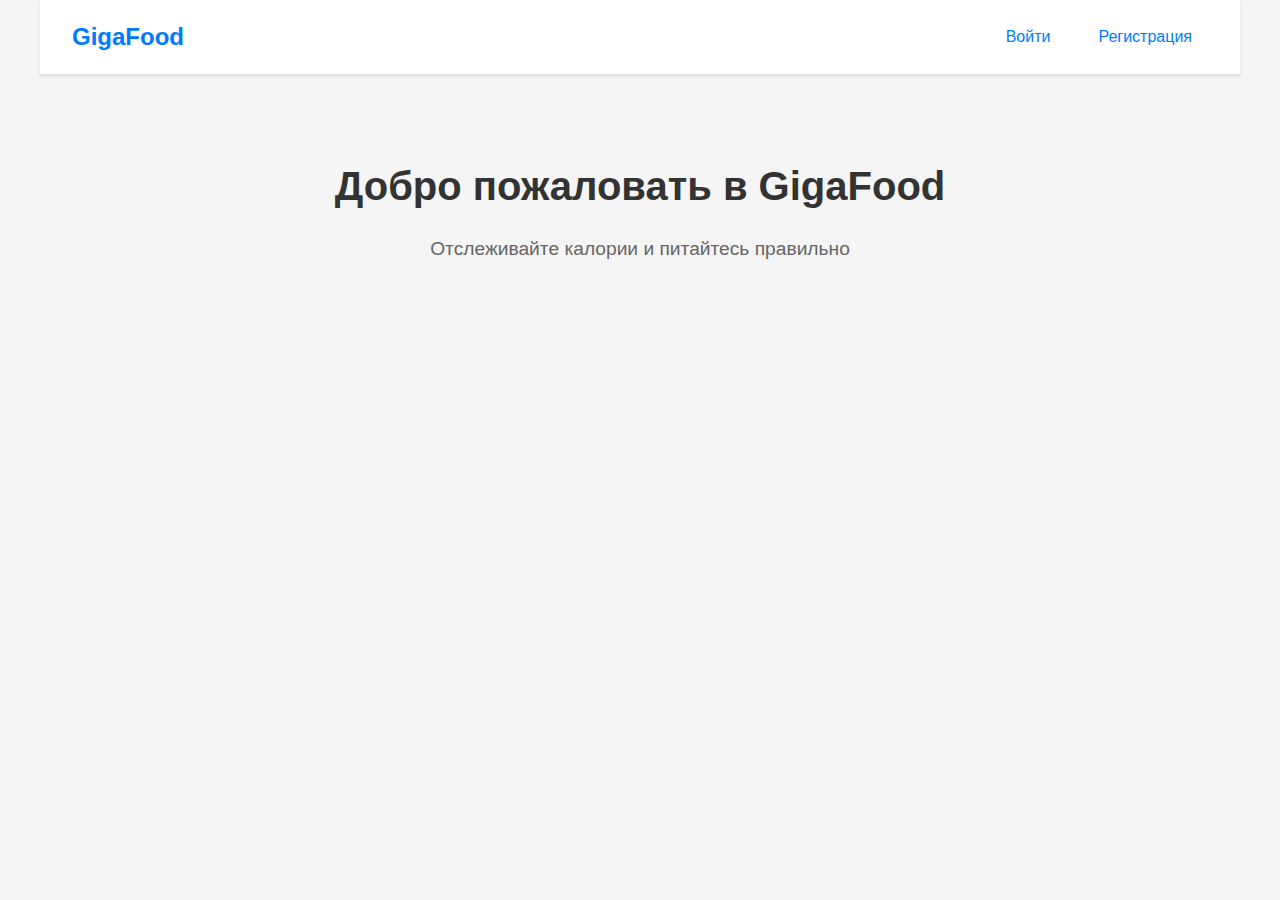
<file: web_front/index.html>
<!DOCTYPE html>
<html lang="ru">
<head>
    <meta charset="UTF-8">
    <meta name="viewport" content="width=device-width, initial-scale=1.0">
    <title>GigaFood - Главная</title>
    <link rel="stylesheet" href="styles.css">
</head>
<body>
    <div class="container">
        <header class="header">
            <h1 class="logo">GigaFood</h1>
            <nav class="nav">
                <a href="login.html" class="nav-link">Войти</a>
                <a href="register.html" class="nav-link">Регистрация</a>
            </nav>
        </header>
        
        <main class="main">
            <div class="welcome-section">
                <h2>Добро пожаловать в GigaFood</h2>
                <p>Отслеживайте калории и питайтесь правильно</p>
            </div>
        </main>
    </div>

    <!-- Подключение модулей -->
    <script type="module" src="js/app.js"></script>
</body>
</html>
</file>
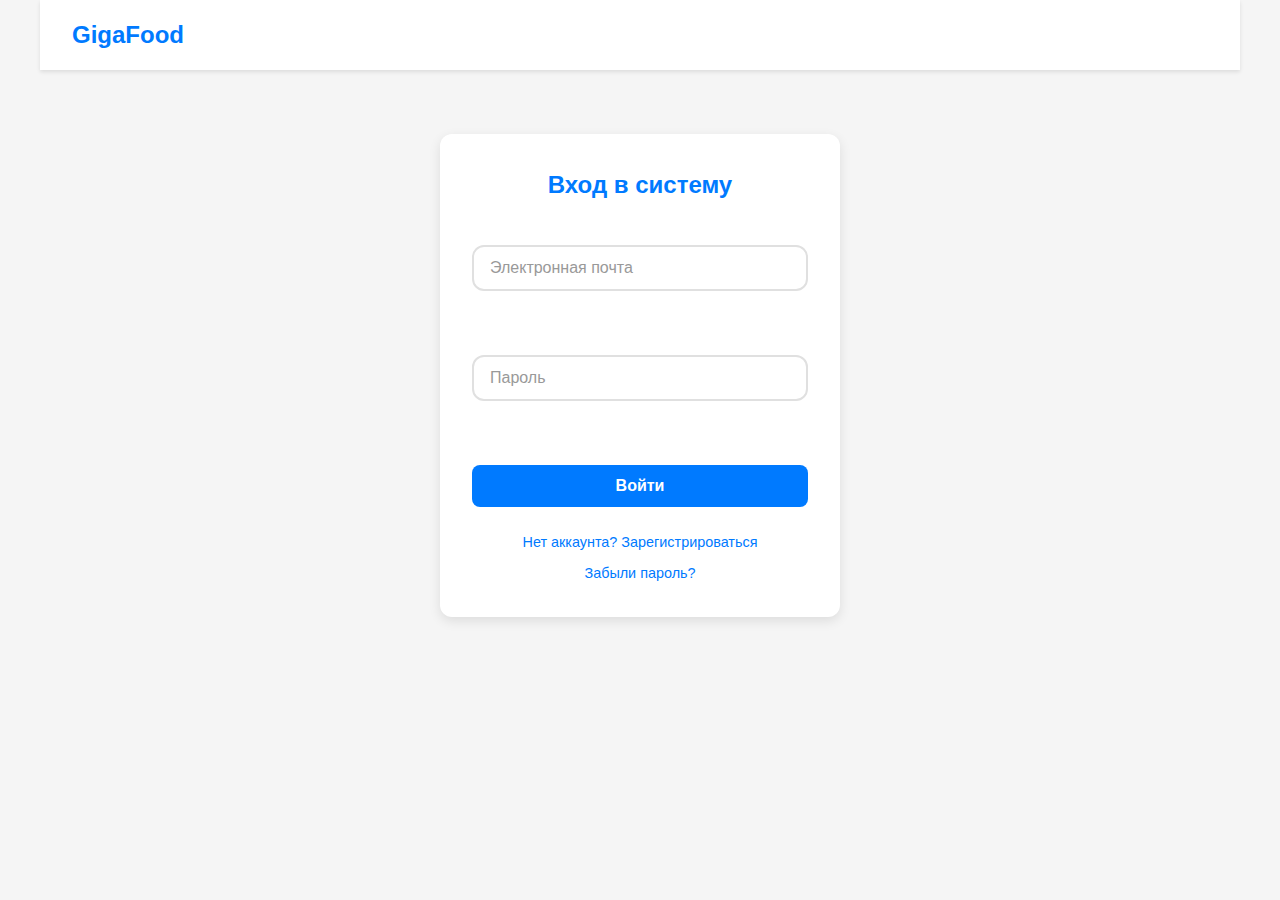
<file: web_front/login.html>
<!DOCTYPE html>
<html lang="ru">
<head>
    <meta charset="UTF-8">
    <meta name="viewport" content="width=device-width, initial-scale=1.0">
    <title>GigaFood - Вход</title>
    <link rel="stylesheet" href="styles.css">
</head>
<body>
    <div class="container">
        <header class="header">
            <h1 class="logo">GigaFood</h1>
        </header>
        
        <main class="main">
            <div class="auth-container">
                <form class="auth-form" id="loginForm">
                    <h2 class="form-title">Вход в систему</h2>

                    <div class="form-group">
                        <input type="email" id="email" placeholder="Электронная почта" required>
                        <div class="error-message" id="emailError"></div>
                    </div>

                    <div class="form-group">
                        <input type="password" id="password" placeholder="Пароль" required>
                        <div class="error-message" id="passwordError"></div>
                    </div>

                    <button type="submit" class="btn btn-primary" id="loginBtn">
                        <span class="btn-text">Войти</span>
                        <span class="btn-loading" style="display: none;">Вход...</span>
                    </button>

                    <div class="auth-links">
                        <a href="register.html" class="auth-link">Нет аккаунта? Зарегистрироваться</a>
                        <a href="password-reset.html" class="auth-link">Забыли пароль?</a>
                    </div>
                </form>
            </div>
        </main>
    </div>

    <script type="module" src="js/app.js"></script>
</body>
</html>
</file>
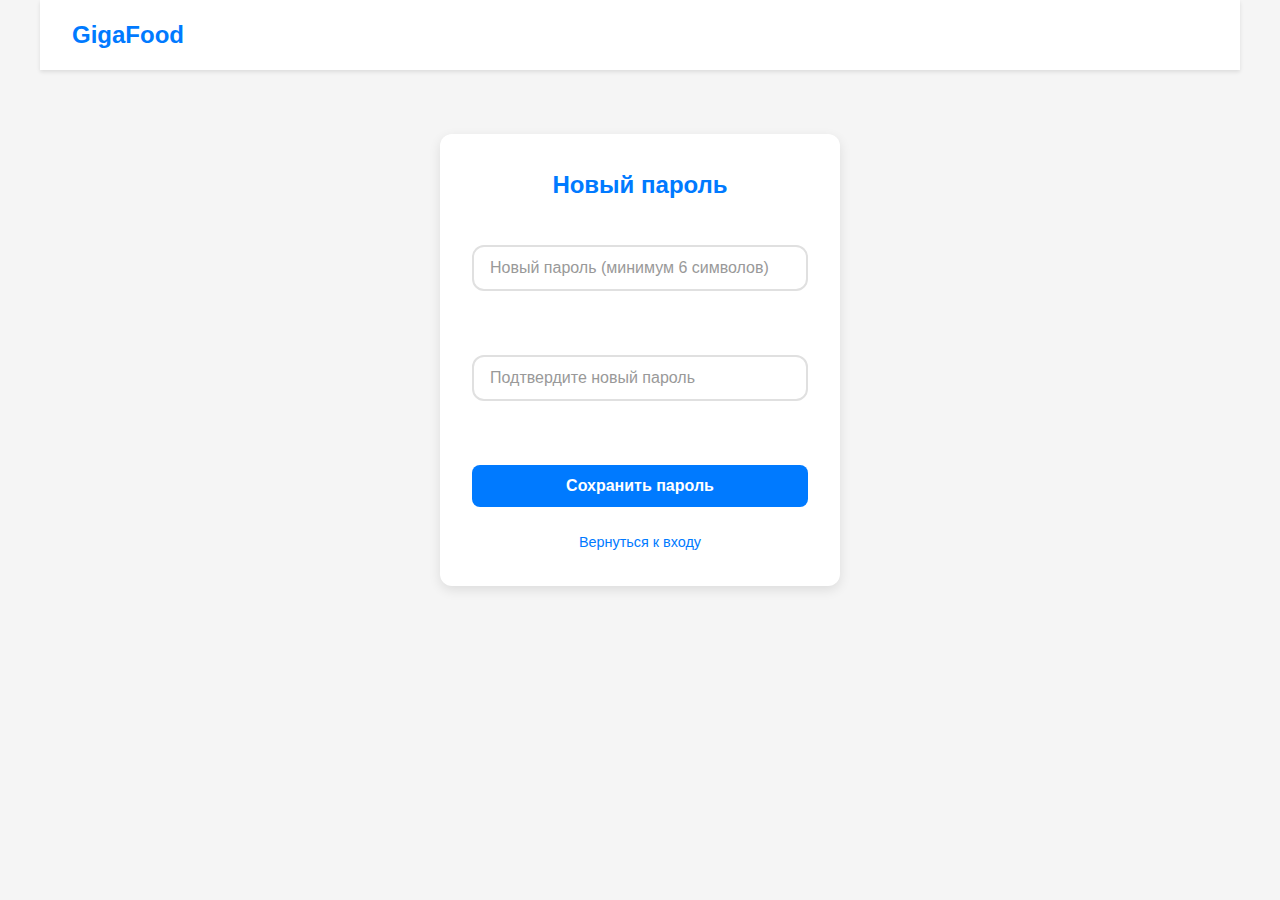
<file: web_front/new-password.html>
<!DOCTYPE html>
<html lang="ru">
<head>
    <meta charset="UTF-8">
    <meta name="viewport" content="width=device-width, initial-scale=1.0">
    <title>GigaFood - Новый пароль</title>
    <link rel="stylesheet" href="styles.css">
</head>
<body>
    <div class="container">
        <header class="header">
            <h1 class="logo">GigaFood</h1>
        </header>
        
        <main class="main">
            <div class="auth-container">
                <form class="auth-form" id="newPasswordForm">
                    <h2 class="form-title">Новый пароль</h2>
                    <div class="form-group">
                        <input type="password" id="newPassword" placeholder="Новый пароль (минимум 6 символов)" required minlength="6">
                        <div class="error-message" id="newPasswordError"></div>
                    </div>
                    <div class="form-group">
                        <input type="password" id="confirmPassword" placeholder="Подтвердите новый пароль" required>
                        <div class="error-message" id="confirmPasswordError"></div>
                    </div>
                    <button type="submit" class="btn btn-primary" id="saveBtn">
                        <span class="btn-text">Сохранить пароль</span>
                        <span class="btn-loading" style="display: none;">Сохранение...</span>
                    </button>
                    <div class="auth-links">
                        <a href="login.html" class="auth-link">Вернуться к входу</a>
                    </div>
                </form>
            </div>
        </main>
    </div>
    
    <script type="module" src="js/app.js"></script>
</body>
</html>
</file>
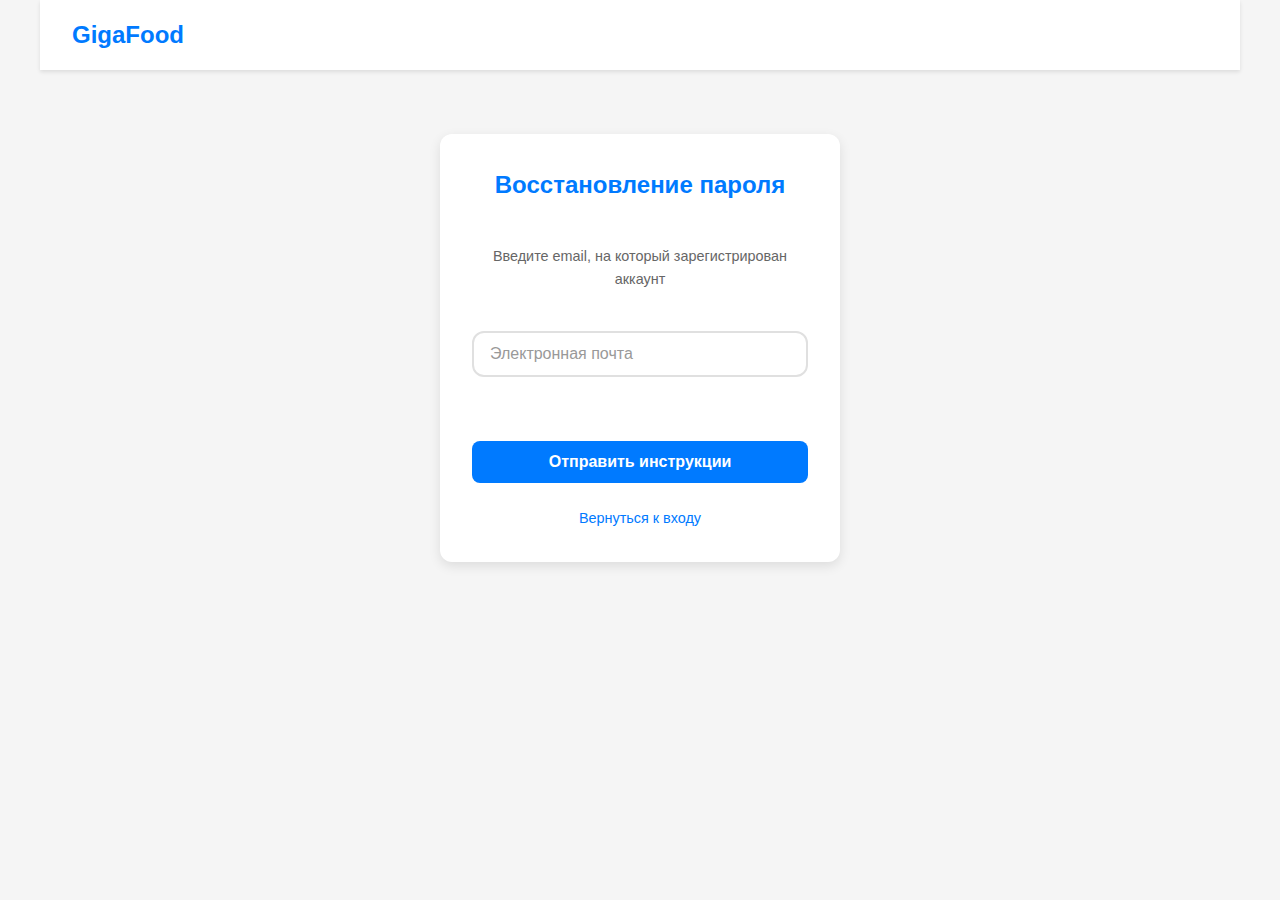
<file: web_front/password-reset.html>
<!DOCTYPE html>
<html lang="ru">
<head>
    <meta charset="UTF-8">
    <meta name="viewport" content="width=device-width, initial-scale=1.0">
    <title>GigaFood - Восстановление пароля</title>
    <link rel="stylesheet" href="styles.css">
</head>
<body>
    <div class="container">
        <header class="header">
            <h1 class="logo">GigaFood</h1>
        </header>
        
        <main class="main">
            <div class="auth-container">
                <form class="auth-form" id="passwordResetForm">
                    <h2 class="form-title">Восстановление пароля</h2>
                    <p class="form-description">Введите email, на который зарегистрирован аккаунт</p>
                    <div class="form-group">
                        <input type="email" id="email" placeholder="Электронная почта" required>
                        <div class="error-message" id="emailError"></div>
                    </div>
                    <button type="submit" class="btn btn-primary" id="resetBtn">
                        <span class="btn-text">Отправить инструкции</span>
                        <span class="btn-loading" style="display: none;">Отправка...</span>
                    </button>
                    <div class="auth-links">
                        <a href="login.html" class="auth-link">Вернуться к входу</a>
                    </div>
                </form>
            </div>
        </main>
    </div>
    
    <script type="module" src="js/app.js"></script>
</body>
</html>
</file>
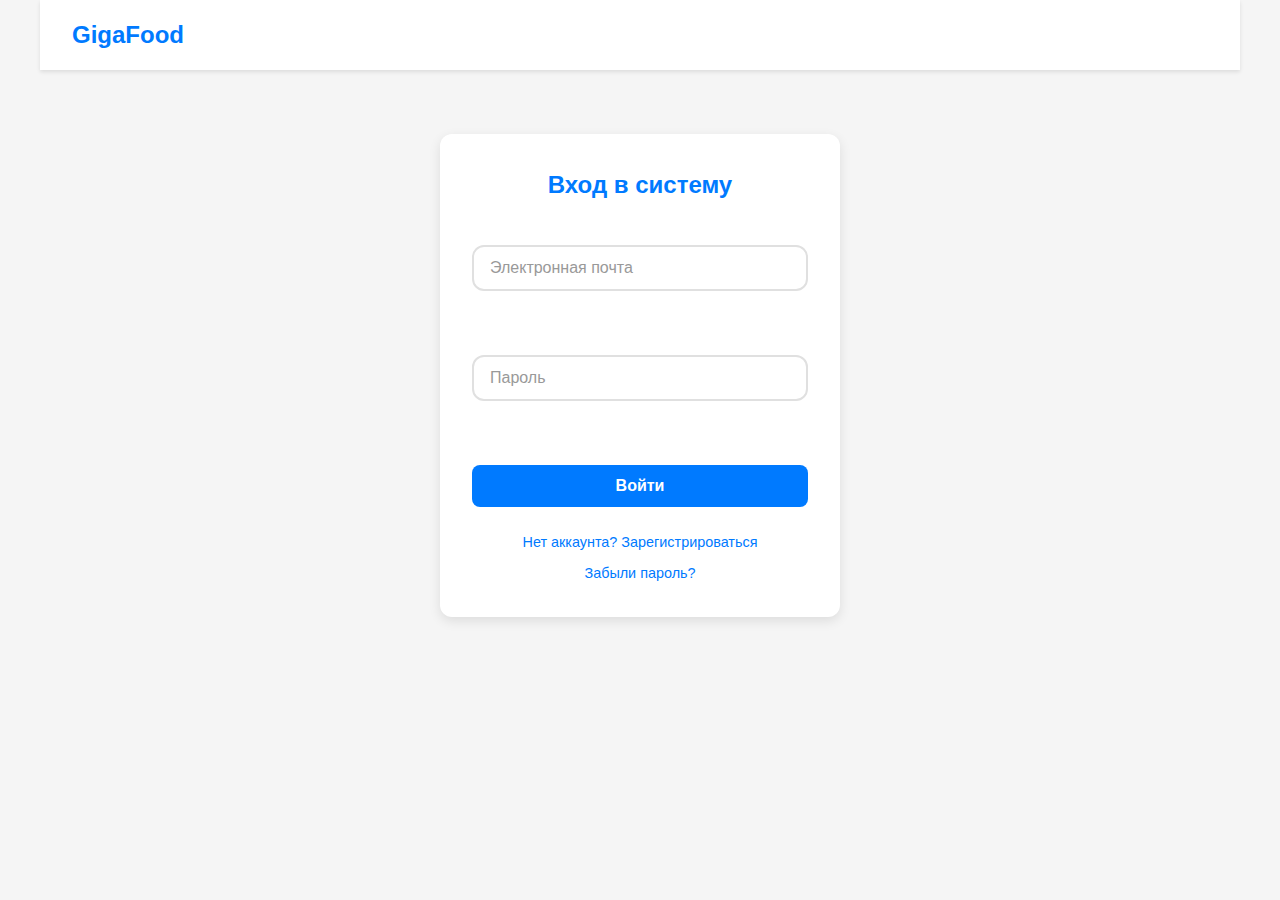
<file: web_front/profile.html>
<!DOCTYPE html>
<html lang="ru">
<head>
    <meta charset="UTF-8">
    <meta name="viewport" content="width=device-width, initial-scale=1.0">
    <title>GigaFood - Профиль</title>
    <link rel="stylesheet" href="styles.css">
</head>
<body>
    <div class="container">
        <header class="header">
            <h1 class="page-title">Профиль</h1>
            <div class="header-actions">
                <button class="btn btn-menu" onclick="window.location.href='menu.html'">☰</button>
                <button class="btn btn-logout" onclick="logout()">Выйти</button>
            </div>
        </header>
        
        <main class="main">
            <div class="profile-content">
                <div class="profile-header">
                    <h2 class="profile-name">Иван Иванов</h2>
                    <button type="button" class="btn btn-edit" id="editBtn">✏️ Изменить</button>
                </div>
                
                <form class="profile-form" id="profileForm" style="display: none;">
                    <div class="profile-section">
                        <h3 class="section-title">Личная информация</h3>
                        <div class="form-group">
                            <label for="fullName">Имя</label>
                            <input type="text" id="fullName" value="Иван Иванов" required>
                        </div>
                        
                        <div class="form-row">
                            <div class="form-group">
                                <label for="age">Возраст</label>
                                <input type="number" id="age" value="30" min="16" max="100">
                            </div>
                            <div class="form-group">
                                <label for="gender">Пол</label>
                                <select id="gender">
                                    <option value="male">Мужской</option>
                                    <option value="female">Женский</option>
                                </select>
                            </div>
                        </div>
                    </div>
                    
                    <div class="profile-section">
                        <h3 class="section-title">Физические параметры</h3>
                        <div class="form-row">
                            <div class="form-group">
                                <label for="height">Рост (см)</label>
                                <input type="number" id="height" value="180" min="120" max="250">
                            </div>
                            <div class="form-group">
                                <label for="weight">Вес (кг)</label>
                                <input type="number" id="weight" value="75" min="30" max="300" step="0.1">
                            </div>
                        </div>
                    </div>
                    
                    <div class="profile-section">
                        <h3 class="section-title">Цели и активность</h3>
                        <div class="form-group">
                            <label for="activity">Уровень активности</label>
                            <select id="activity">
                                <option value="low">Низкий (сидячий образ жизни)</option>
                                <option value="medium" selected>Средний (легкие упражнения 1-3 раза в неделю)</option>
                                <option value="high">Высокий (интенсивные упражнения 3-5 раз в неделю)</option>
                            </select>
                        </div>
                        
                        <div class="form-group">
                            <label for="goal">Цель</label>
                            <select id="goal">
                                <option value="lose">Похудение</option>
                                <option value="maintain" selected>Поддержание веса</option>
                                <option value="gain">Набор веса</option>
                            </select>
                        </div>
                    </div>
                    
                    <div class="profile-section">
                        <h3 class="section-title">Настройки калорий</h3>
                        <div class="form-group">
                            <button type="button" class="btn btn-toggle" id="autoCalculateBtn">
                                Автоматический расчет калорий
                            </button>
                        </div>
                        
                        <div class="form-group">
                            <label for="calorieLimit">Дневной лимит калорий</label>
                            <input type="number" id="calorieLimit" value="2000" min="800" max="65000">
                        </div>
                    </div>
                    
                    <div class="form-actions">
                        <button type="button" class="btn btn-secondary" id="cancelBtn">Отмена</button>
                        <button type="submit" class="btn btn-primary">Сохранить</button>
                    </div>
                </form>
                
                <div class="profile-info" id="profileInfo">
                    <div class="info-section">
                        <h3 class="section-title">📊 Основная информация</h3>
                        <div class="info-grid">
                            <div class="info-item">
                                <span class="info-label">Возраст:</span>
                                <span class="info-value" id="displayAge">30 лет</span>
                            </div>
                            <div class="info-item">
                                <span class="info-label">Пол:</span>
                                <span class="info-value" id="displayGender">Мужской</span>
                            </div>
                            <div class="info-item">
                                <span class="info-label">Рост:</span>
                                <span class="info-value" id="displayHeight">180 см</span>
                            </div>
                            <div class="info-item">
                                <span class="info-label">Вес:</span>
                                <span class="info-value" id="displayWeight">75 кг</span>
                            </div>
                        </div>
                    </div>
                    
                    <div class="info-section">
                        <h3 class="section-title">🎯 Цели и активность</h3>
                        <div class="info-grid">
                            <div class="info-item">
                                <span class="info-label">Уровень активности:</span>
                                <span class="info-value" id="displayActivity">Средний</span>
                            </div>
                            <div class="info-item">
                                <span class="info-label">Цель:</span>
                                <span class="info-value" id="displayGoal">Поддержание веса</span>
                            </div>
                            <div class="info-item">
                                <span class="info-label">Дневной лимит калорий:</span>
                                <span class="info-value" id="displayCalories">2000 ккал</span>
                            </div>
                        </div>
                    </div>
                    
                    <div class="danger-zone">
                        <button type="button" class="btn btn-danger" onclick="deleteAccount()">Удалить аккаунт</button>
                    </div>
                </div>
            </div>
        </main>
    </div>
    
    <script type="module" src="js/app.js"></script>
</body>
</html>
</file>
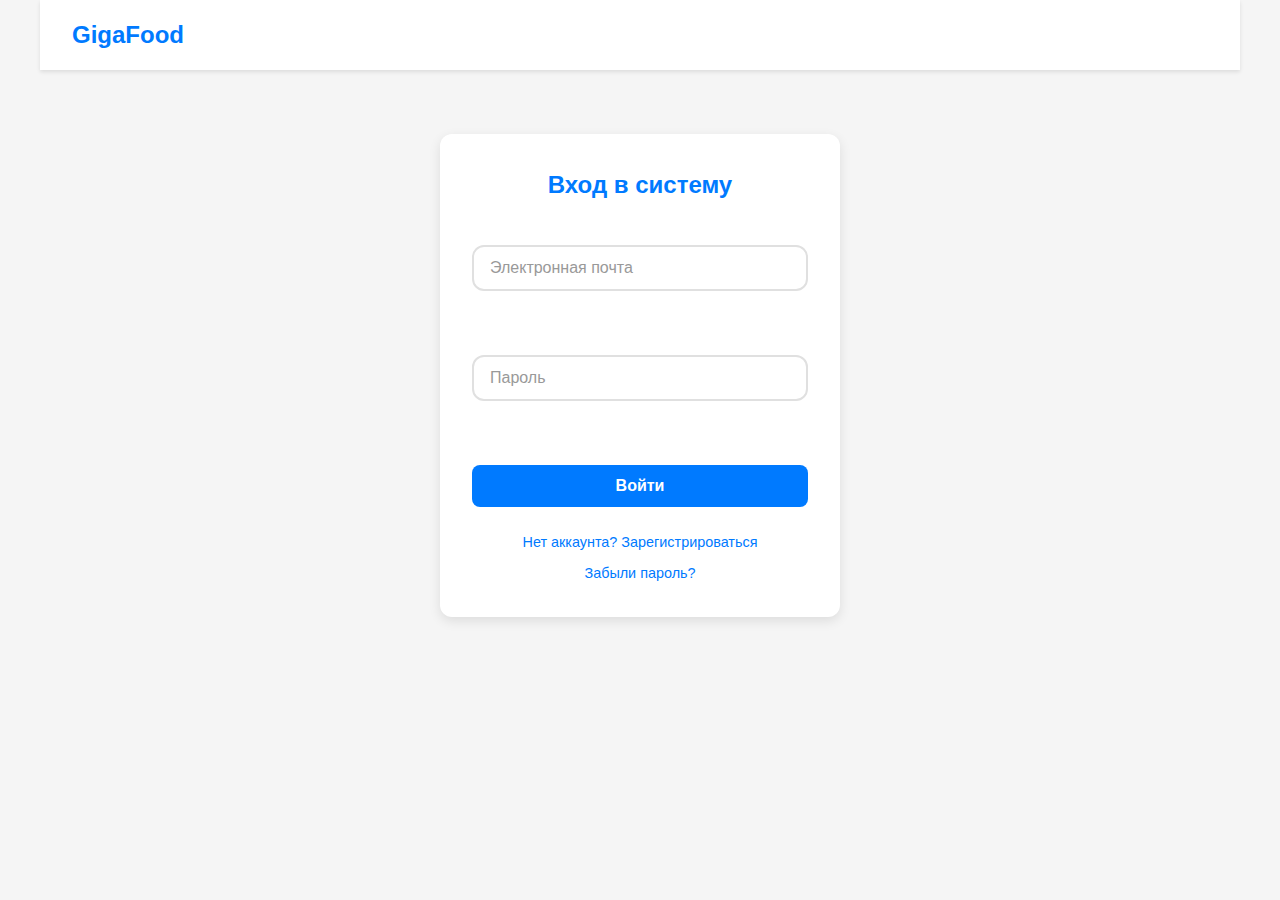
<file: web_front/recommendations.html>
<!DOCTYPE html>
<html lang="ru">
<head>
    <meta charset="UTF-8">
    <meta name="viewport" content="width=device-width, initial-scale=1.0">
    <title>GigaFood - Рекомендации</title>
    <link rel="stylesheet" href="styles.css">
</head>
<body>
    <div class="container">
        <header class="header">
            <h1 class="page-title">Рекомендации</h1>
            <div class="header-actions">
                <button class="btn btn-menu" onclick="window.location.href='menu.html'">☰</button>
                <button class="btn btn-logout" onclick="logout()">Выйти</button>
            </div>
        </header>
        
        <main class="main">
            <div class="recommendations-content">
                <div class="card recommendations-card">
                    <h3 class="card-title">🌟 Ваши персональные рекомендации</h3>
                    <ul class="recommendations-list">
                        <li>Увеличьте потребление белка до 100 г в день</li>
                        <li>Сократите потребление сахара на 20%</li>
                        <li>Добавляйте овощи к каждому приему пищи</li>
                        <li>Пейте 8-10 стаканов воды в день</li>
                        <li>Ешьте 5-6 раз в день небольшими порциями</li>
                        <li>Делайте 10,000 шагов в день</li>
                        <li>Занимайтесь силовыми тренировками 2-3 раза в неделю</li>
                        <li>Добавьте кардио упражнения 3-4 раза в неделю</li>
                        <li>Делайте растяжку каждый день</li>
                        <li>Спите 7-9 часов в сутки</li>
                        <li>Ешьте за 2-3 часа до сна</li>
                        <li>Ведите дневник питания</li>
                        <li>Избегайте стресса и эмоционального переедания</li>
                    </ul>
                </div>
            </div>
        </main>
    </div>
    
    <script type="module" src="js/app.js"></script>
</body>
</html>
</file>
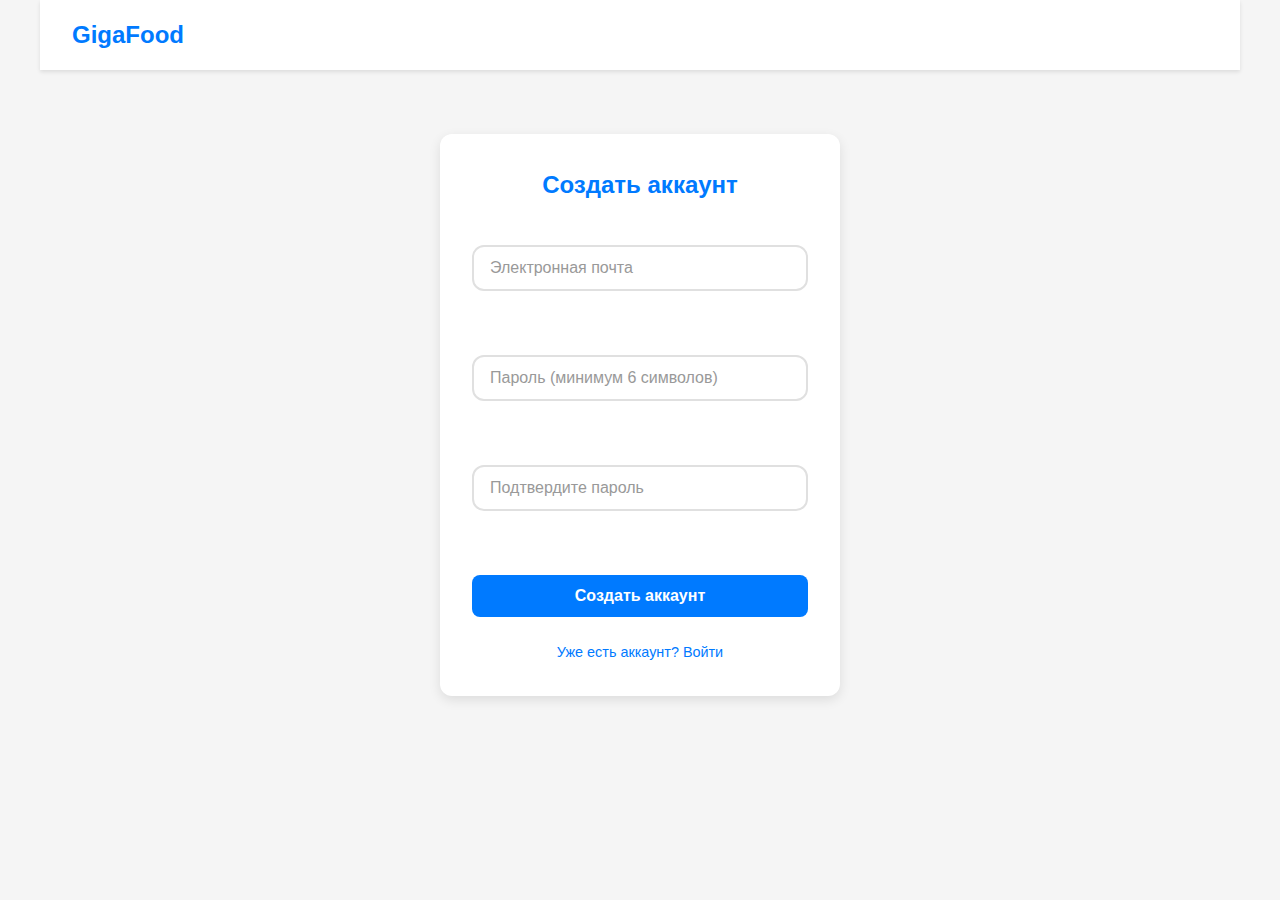
<file: web_front/register.html>
<!DOCTYPE html>
<html lang="ru">
<head>
    <meta charset="UTF-8">
    <meta name="viewport" content="width=device-width, initial-scale=1.0">
    <title>GigaFood - Регистрация</title>
    <link rel="stylesheet" href="styles.css">
</head>
<body>
    <div class="container">
        <header class="header">
            <h1 class="logo">GigaFood</h1>
        </header>
        
        <main class="main">
            <div class="auth-container">
                <form class="auth-form" id="registerForm">
                    <h2 class="form-title">Создать аккаунт</h2>

                    <div class="form-group">
                        <input type="email" id="email" placeholder="Электронная почта" required>
                        <div class="error-message" id="emailError"></div>
                    </div>

                    <div class="form-group">
                        <input type="password" id="password" placeholder="Пароль (минимум 6 символов)" required>
                        <div class="error-message" id="passwordError"></div>
                    </div>

                    <div class="form-group">
                        <input type="password" id="confirmPassword" placeholder="Подтвердите пароль" required>
                        <div class="error-message" id="confirmPasswordError"></div>
                    </div>

                    <button type="submit" class="btn btn-primary" id="registerBtn">
                        <span class="btn-text">Создать аккаунт</span>
                        <span class="btn-loading" style="display: none;">Создание...</span>
                    </button>

                    <div class="auth-links">
                        <a href="login.html" class="auth-link">Уже есть аккаунт? Войти</a>
                    </div>
                </form>
            </div>
        </main>
    </div>

    <script type="module" src="js/app.js"></script>
</body>
</html>
</file>
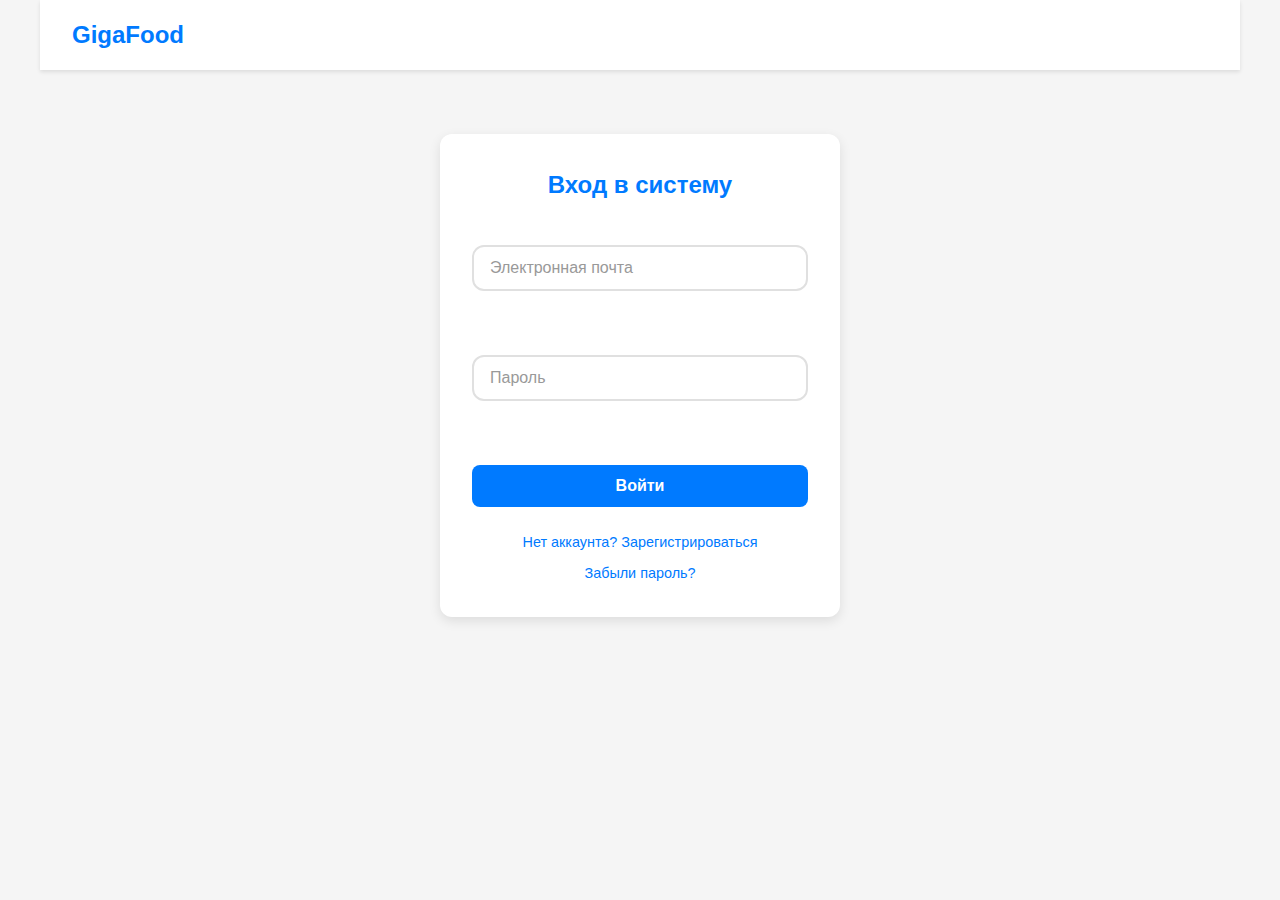
<file: web_front/weekly-report.html>
<!DOCTYPE html>
<html lang="ru">
<head>
    <meta charset="UTF-8">
    <meta name="viewport" content="width=device-width, initial-scale=1.0">
    <title>GigaFood - Еженедельный отчет</title>
    <link rel="stylesheet" href="styles.css">
</head>
<body>
    <div class="container">
        <header class="header">
            <h1 class="page-title">Еженедельный отчет</h1>
            <div class="header-actions">
                <button class="btn btn-menu" onclick="window.location.href='menu.html'">☰</button>
                <button class="btn btn-logout" onclick="logout()">Выйти</button>
            </div>
        </header>
        
        <main class="main">
            <div class="report-content">
                <div class="card">
                    <h3 class="card-title">Статистика за неделю</h3>
                    <div class="stats-grid">
                        <div class="stat-item">
                            <span class="stat-value">8400</span>
                            <span class="stat-label">ккал потреблено</span>
                        </div>
                        <div class="stat-item">
                            <span class="stat-value">14000</span>
                            <span class="stat-label">ккал цель</span>
                        </div>
                        <div class="stat-item">
                            <span class="stat-value">60%</span>
                            <span class="stat-label">выполнение цели</span>
                        </div>
                    </div>
                </div>
                
                <div class="card">
                    <h3 class="card-title">Средние показатели</h3>
                    <div class="averages">
                        <div class="average-item">
                            <span class="average-label">Белки:</span>
                            <span class="average-value">65г/день</span>
                        </div>
                        <div class="average-item">
                            <span class="average-label">Жиры:</span>
                            <span class="average-value">45г/день</span>
                        </div>
                        <div class="average-item">
                            <span class="average-label">Углеводы:</span>
                            <span class="average-value">180г/день</span>
                        </div>
                    </div>
                </div>
            </div>
        </main>
    </div>
    
    <script type="module" src="js/app.js"></script>
</body>
</html>
</file>
<file: web_front/styles.css>
/* Общие стили */
* {
    margin: 0;
    padding: 0;
    box-sizing: border-box;
}

body {
    font-family: -apple-system, BlinkMacSystemFont, 'Segoe UI', Roboto, Oxygen, Ubuntu, Cantarell, sans-serif;
    background-color: #f5f5f5;
    color: #333;
    line-height: 1.6;
}

.container {
    max-width: 1200px;
    margin: 0 auto;
    min-height: 100vh;
    display: flex;
    flex-direction: column;
}

/* Заголовок */
.header {
    background: white;
    padding: 1rem 2rem;
    box-shadow: 0 2px 4px rgba(0,0,0,0.1);
    display: flex;
    justify-content: space-between;
    align-items: center;
    position: sticky;
    top: 0;
    z-index: 100;
}

.logo {
    color: #007AFF;
    font-size: 1.5rem;
    font-weight: bold;
}

.welcome-title, .page-title {
    color: #007AFF;
    font-size: 1.5rem;
    font-weight: bold;
}

.nav {
    display: flex;
    gap: 1rem;
}

.nav-link {
    color: #007AFF;
    text-decoration: none;
    padding: 0.5rem 1rem;
    border-radius: 8px;
    transition: background-color 0.3s;
}

.nav-link:hover {
    background-color: #f0f8ff;
}

/* Основной контент */
.main {
    flex: 1;
    padding: 2rem;
}

/* Приветственная секция */
.welcome-section {
    text-align: center;
    padding: 3rem 0;
}

.welcome-section h2 {
    font-size: 2.5rem;
    margin-bottom: 1rem;
    color: #333;
}

.welcome-section p {
    font-size: 1.2rem;
    color: #666;
    margin-bottom: 2rem;
}

/* Контейнер авторизации */
.auth-container {
    max-width: 400px;
    margin: 2rem auto;
    background: white;
    padding: 2rem;
    border-radius: 12px;
    box-shadow: 0 4px 12px rgba(0,0,0,0.1);
}

.auth-form {
    display: flex;
    flex-direction: column;
    gap: 1.5rem;
}

.form-title {
    text-align: center;
    color: #007AFF;
    font-size: 1.5rem;
    margin-bottom: 1rem;
}

.form-group {
    display: flex;
    flex-direction: column;
}

.form-group label {
    margin-bottom: 0.5rem;
    color: #666;
    font-size: 0.9rem;
}

.form-row {
    display: grid;
    grid-template-columns: 1fr 1fr;
    gap: 1rem;
}

/* Поля ввода */
input, select {
    padding: 0.75rem;
    border: 1px solid #ddd;
    border-radius: 8px;
    font-size: 1rem;
    transition: all 0.3s;
    width: 100%;
}

input:focus, select:focus {
    outline: none;
    border-color: #007AFF;
    box-shadow: 0 0 0 3px rgba(0, 122, 255, 0.1);
}

input.error {
    border-color: #FF3B30;
}

input.success {
    border-color: #34C759;
}

/* Сообщения об ошибках */
.error-message {
    color: #FF3B30;
    font-size: 0.8rem;
    margin-top: 0.25rem;
    min-height: 1rem;
}

.success-message {
    color: #34C759;
    font-size: 0.8rem;
    margin-top: 0.25rem;
    min-height: 1rem;
}

/* Описание формы */
.form-description {
    color: #666;
    font-size: 0.9rem;
    margin-bottom: 1rem;
    text-align: center;
}

/* Кнопки */
.btn {
    padding: 0.75rem 1.5rem;
    border: none;
    border-radius: 8px;
    font-size: 1rem;
    font-weight: 500;
    cursor: pointer;
    transition: all 0.3s;
    text-decoration: none;
    display: inline-block;
    text-align: center;
}

.btn-primary {
    background-color: #007AFF;
    color: white;
}

.btn-primary:hover {
    background-color: #0056CC;
}

.btn-primary:disabled {
    background-color: #ccc;
    cursor: not-allowed;
}

.btn-loading {
    display: none;
}

.btn.loading .btn-text {
    display: none;
}

.btn.loading .btn-loading {
    display: inline;
}

.btn-secondary {
    background-color: #34C759;
    color: white;
}

.btn-secondary:hover {
    background-color: #28A745;
}

.btn-menu {
    background-color: #007AFF;
    color: white;
    padding: 0.5rem 1rem;
    font-size: 1.2rem;
    border-radius: 8px;
    border: none;
    cursor: pointer;
    transition: background-color 0.3s;
}

.btn-menu:hover {
    background-color: #0056CC;
}

.header-actions {
    display: flex;
    gap: 0.5rem;
    align-items: center;
}

.btn-camera {
    background-color: #007AFF;
    color: white;
    display: flex;
    align-items: center;
    gap: 0.5rem;
    margin-bottom: 1rem;
    width: 100%;
    max-width: 300px;
    justify-content: center;
}

.btn-manual {
    background-color: #34C759;
    color: white;
    width: 100%;
    max-width: 300px;
}

.btn-toggle {
    background-color: #007AFF;
    color: white;
    display: flex;
    justify-content: space-between;
    align-items: center;
    width: 100%;
}

.toggle-switch {
    width: 40px;
    height: 20px;
    background-color: white;
    border-radius: 10px;
    position: relative;
    transition: background-color 0.3s;
}

.toggle-switch::after {
    content: '';
    position: absolute;
    width: 16px;
    height: 16px;
    background-color: #007AFF;
    border-radius: 50%;
    top: 2px;
    right: 2px;
    transition: transform 0.3s;
}

.toggle-switch.active::after {
    transform: translateX(-20px);
}

.btn-icon {
    font-size: 1.2rem;
}

/* Ссылки авторизации */
.auth-links {
    display: flex;
    flex-direction: column;
    gap: 0.5rem;
    text-align: center;
}

.auth-link {
    color: #007AFF;
    text-decoration: none;
    font-size: 0.9rem;
}

.auth-link:hover {
    text-decoration: underline;
}

/* Дашборд */
.dashboard-content {
    display: flex;
    flex-direction: column;
    gap: 2rem;
}

.card {
    background: white;
    padding: 1.5rem;
    border-radius: 12px;
    box-shadow: 0 2px 8px rgba(0,0,0,0.1);
}

.card-title {
    font-size: 1.2rem;
    margin-bottom: 1rem;
    color: #333;
}

.calorie-goal {
    text-align: center;
}

.goal-number {
    font-size: 2rem;
    font-weight: bold;
    color: #007AFF;
    display: block;
    margin-bottom: 0.5rem;
}

.consumed {
    color: #666;
    margin-bottom: 1rem;
}

.progress-bar {
    width: 100%;
    height: 8px;
    background-color: #e0e0e0;
    border-radius: 4px;
    overflow: hidden;
}

.progress-fill {
    height: 100%;
    background-color: #007AFF;
    transition: width 0.3s;
}

.action-buttons {
    display: flex;
    flex-direction: column;
    gap: 1rem;
    align-items: center;
}

.recommendations-list {
    list-style: none;
    margin-bottom: 1rem;
}

.recommendations-list li {
    padding: 0.5rem 0;
    border-bottom: 1px solid #f0f0f0;
}

.recommendations-list li:last-child {
    border-bottom: none;
}

/* Меню */
.menu-content {
    background: white;
    padding: 2rem;
    border-radius: 12px;
    box-shadow: 0 2px 8px rgba(0,0,0,0.1);
}

.menu-nav {
    display: flex;
    flex-direction: column;
    gap: 1rem;
}

.menu-item {
    padding: 1rem;
    color: #333;
    text-decoration: none;
    border-radius: 8px;
    transition: background-color 0.3s;
}

.menu-item:hover {
    background-color: #f0f8ff;
}

/* Профиль */
.profile-content {
    background: white;
    padding: 2rem;
    border-radius: 12px;
    box-shadow: 0 2px 8px rgba(0,0,0,0.1);
}

.profile-header {
    display: flex;
    justify-content: space-between;
    align-items: center;
    margin-bottom: 2rem;
    padding-bottom: 1rem;
    border-bottom: 2px solid #f0f0f0;
}

.profile-name {
    font-size: 1.8rem;
    color: #333;
    margin: 0;
}

.btn-edit {
    background-color: #007AFF;
    color: white;
    padding: 0.5rem 1rem;
    font-size: 0.9rem;
    border: none;
    border-radius: 8px;
    cursor: pointer;
    transition: background-color 0.3s;
}

.btn-edit:hover {
    background-color: #0056CC;
}

.profile-form {
    display: flex;
    flex-direction: column;
    gap: 2rem;
}

.profile-info {
    display: flex;
    flex-direction: column;
    gap: 2rem;
}

.info-section {
    border-bottom: 1px solid #f0f0f0;
    padding-bottom: 1.5rem;
}

.info-section:last-of-type {
    border-bottom: none;
}

.info-grid {
    display: grid;
    grid-template-columns: repeat(auto-fit, minmax(200px, 1fr));
    gap: 1rem;
}

.info-item {
    display: flex;
    justify-content: space-between;
    align-items: center;
    padding: 0.75rem;
    background: #f8f9fa;
    border-radius: 8px;
}

.info-label {
    color: #666;
    font-weight: 500;
}

.info-value {
    color: #333;
    font-weight: 600;
}

.form-actions {
    display: flex;
    gap: 1rem;
    justify-content: flex-end;
    margin-top: 2rem;
    padding-top: 2rem;
    border-top: 1px solid #f0f0f0;
}

.profile-section {
    border-bottom: 1px solid #f0f0f0;
    padding-bottom: 1.5rem;
}

.profile-section:last-of-type {
    border-bottom: none;
}

.section-title {
    font-size: 1.1rem;
    color: #333;
    margin-bottom: 1rem;
    font-weight: 600;
}

.btn-save {
    margin-top: 1rem;
    padding: 1rem;
    font-size: 1.1rem;
}

.btn-danger {
    background-color: #FF3B30;
    color: white;
    padding: 0.75rem 1.5rem;
    border: none;
    border-radius: 8px;
    font-size: 0.9rem;
    cursor: pointer;
    transition: background-color 0.3s;
}

.btn-danger:hover {
    background-color: #D70015;
}

.danger-zone {
    text-align: center;
    margin-top: 2rem;
    padding-top: 2rem;
    border-top: 1px solid #f0f0f0;
}

.danger-link {
    color: #FF3B30;
    text-decoration: none;
    font-size: 0.9rem;
}

.danger-link:hover {
    text-decoration: underline;
}

/* Рекомендации */
.recommendations-content {
    max-width: 800px;
    margin: 0 auto;
    display: flex;
    flex-direction: column;
    gap: 1.5rem;
}

.recommendations-card {
    background: linear-gradient(135deg, #667eea 0%, #764ba2 100%);
    color: white;
}

.recommendations-card .card-title {
    color: white;
    font-size: 1.2rem;
    margin-bottom: 1rem;
    display: flex;
    align-items: center;
    gap: 0.5rem;
}

.recommendations-card .recommendations-list li {
    border-bottom-color: rgba(255,255,255,0.2);
    padding: 0.75rem 0;
}

.recommendations-card .recommendations-list li:last-child {
    border-bottom: none;
}

/* Нижняя навигация */
.bottom-nav {
    background: white;
    padding: 1rem;
    display: flex;
    justify-content: space-around;
    box-shadow: 0 -2px 4px rgba(0,0,0,0.1);
    position: sticky;
    bottom: 0;
}

.nav-item {
    display: flex;
    flex-direction: column;
    align-items: center;
    gap: 0.25rem;
    padding: 0.5rem;
    color: #666;
    text-decoration: none;
    font-size: 0.8rem;
    transition: color 0.3s;
}

.nav-item.active {
    color: #007AFF;
}

.nav-item:hover {
    color: #007AFF;
}

/* Еженедельный отчет */
.report-content {
    display: flex;
    flex-direction: column;
    gap: 2rem;
}

.stats-grid {
    display: grid;
    grid-template-columns: repeat(auto-fit, minmax(150px, 1fr));
    gap: 1rem;
    margin-bottom: 1rem;
}

.stat-item {
    text-align: center;
    padding: 1rem;
    background: #f8f9fa;
    border-radius: 8px;
}

.stat-value {
    display: block;
    font-size: 1.5rem;
    font-weight: bold;
    color: #007AFF;
    margin-bottom: 0.5rem;
}

.stat-label {
    font-size: 0.9rem;
    color: #666;
}

.averages {
    display: flex;
    flex-direction: column;
    gap: 0.75rem;
}

.average-item {
    display: flex;
    justify-content: space-between;
    align-items: center;
    padding: 0.5rem 0;
    border-bottom: 1px solid #f0f0f0;
}

.average-item:last-child {
    border-bottom: none;
}

.average-label {
    color: #666;
}

.average-value {
    font-weight: bold;
    color: #007AFF;
}

.achievements-list {
    list-style: none;
}

.achievements-list li {
    padding: 0.5rem 0;
    border-bottom: 1px solid #f0f0f0;
}

.achievements-list li:last-child {
    border-bottom: none;
}

/* Адаптивность */
@media (max-width: 768px) {
    .header {
        padding: 1rem;
    }
    
    .main {
        padding: 1rem;
    }
    
    .auth-container {
        margin: 1rem;
        padding: 1.5rem;
    }
    
    .form-row {
        grid-template-columns: 1fr;
    }
    
    .welcome-section h2 {
        font-size: 2rem;
    }
    
    .card {
        padding: 1rem;
    }
    
    .profile-content, .menu-content {
        padding: 1rem;
    }
}

@media (max-width: 480px) {
    .logo, .welcome-title, .page-title {
        font-size: 1.2rem;
    }
    
    .welcome-section h2 {
        font-size: 1.5rem;
    }
    
    .goal-number {
        font-size: 1.5rem;
    }
    
    .btn {
        padding: 0.6rem 1.2rem;
        font-size: 0.9rem;
    }
}

input.error {
    border: 2px solid #ff4b4b;
    background-color: #ffe8e8;
}

.error-message {
    color: #ff3b3b;
    font-size: 14px;
    margin-top: 4px;
}

/* Стили для кнопок с иконками */
.action-buttons {
    display: flex;
    flex-direction: column;
    gap: 12px;
    margin: 20px 0;
}

.btn-camera, .btn-manual {
    display: flex;
    align-items: center;
    justify-content: center;
    gap: 10px;
    padding: 15px 20px;
    border: none;
    border-radius: 12px;
    font-size: 16px;
    font-weight: 500;
    cursor: pointer;
    transition: all 0.3s ease;
    min-height: 50px;
}

.btn-camera {
    background: linear-gradient(135deg, #667eea 0%, #764ba2 100%);
    color: white;
}

.btn-manual {
    background: linear-gradient(135deg, #f093fb 0%, #f5576c 100%);
    color: white;
}

.btn-camera:hover, .btn-manual:hover {
    transform: translateY(-2px);
    box-shadow: 0 8px 25px rgba(0,0,0,0.15);
}

.btn-icon {
    font-size: 20px;
    line-height: 1;
}

.btn-text {
    line-height: 1;
}



/* Адаптивность */
@media (max-width: 768px) {
    .chart-container {
        height: 250px;
    }
    
    .btn-camera, .btn-manual {
        flex-direction: row;
        text-align: left;
    }
}
/* Стили для кнопок с иконками */
.action-buttons {
    display: flex;
    flex-direction: column;
    gap: 12px;
    margin: 20px 0;
}

.btn-camera, .btn-manual {
    display: flex;
    align-items: center;
    justify-content: center;
    gap: 12px;
    padding: 16px 20px;
    border: none;
    border-radius: 12px;
    font-size: 16px;
    font-weight: 500;
    cursor: pointer;
    transition: all 0.3s ease;
    min-height: 54px;
    width: 100%;
}

.btn-camera {
    background: linear-gradient(135deg, #2196F3, #1976D2);
    color: white;
    box-shadow: 0 4px 15px rgba(33, 150, 243, 0.3);
}

.btn-manual {
    background: linear-gradient(135deg, #4CAF50, #45a049);
    color: white;
    box-shadow: 0 4px 15px rgba(76, 175, 80, 0.3);
}

.btn-camera:hover, .btn-manual:hover {
    transform: translateY(-2px);
    box-shadow: 0 8px 25px rgba(0,0,0,0.15);
}

.btn-icon {
    font-size: 22px;
    line-height: 1;
    filter: drop-shadow(0 2px 2px rgba(0,0,0,0.2));
}

.btn-text {
    line-height: 1;
    font-weight: 600;
}

/* Стили для графика */
.chart-container {
    position: relative;
    height: 280px;
    width: 100%;
    margin: 10px 0;
}

.card-title {
    margin-bottom: 15px;
    color: #333;
    font-size: 1.3em;
    font-weight: 600;
    text-align: center;
}

/* Анимация прогресс-бара */
.progress-bar {
    height: 16px;
    background: #e0e0e0;
    border-radius: 8px;
    overflow: hidden;
    margin-top: 15px;
    box-shadow: inset 0 2px 4px rgba(0,0,0,0.1);
}

.progress-fill {
    height: 100%;
    background: linear-gradient(90deg, #2196F3, #4CAF50);
    border-radius: 8px;
    transition: width 1.2s cubic-bezier(0.4, 0, 0.2, 1);
    width: 0%;
    box-shadow: 0 2px 8px rgba(33, 150, 243, 0.3);
}



/* Карточки */
.card {
    background: white;
    border-radius: 16px;
    padding: 20px;
    margin-bottom: 20px;
    box-shadow: 0 4px 20px rgba(0,0,0,0.08);
    border: 1px solid #f0f0f0;
}

/* Цели по калориям */
.calorie-goal {
    text-align: center;
}

.goal-number {
    font-size: 2em;
    font-weight: bold;
    color: #2196F3;
    display: block;
    margin-bottom: 8px;
}

.consumed {
    color: #666;
    margin: 10px 0;
    font-size: 1.1em;
}

/* Адаптивность */
@media (max-width: 768px) {
    .chart-container {
        height: 240px;
    }
    
    .btn-camera, .btn-manual {
        padding: 14px 16px;
        font-size: 15px;
    }
    
    .goal-number {
        font-size: 1.7em;
    }
}

/* Стили для карточки рекомендаций */
.recommendations-card {
    background: linear-gradient(90deg, #2196F3, #4CAF50);
    color: white;
    border-radius: 16px;
    padding: 2rem;
    box-shadow: 0 8px 32px rgba(102, 126, 234, 0.3);
    position: relative;
    overflow: hidden;
}

.recommendations-card::before {
    content: '';
    position: absolute;
    top: -50%;
    right: -50%;
    width: 100%;
    height: 100%;
    background: linear-gradient(45deg, transparent, rgba(255,255,255,0.1), transparent);
    transform: rotate(45deg);
}

.recommendations-card .card-title {
    color: white;
    font-size: 1.5rem;
    margin-bottom: 1.5rem;
    text-align: center;
    font-weight: 600;
    text-shadow: 0 2px 4px rgba(0,0,0,0.2);
}

.recommendations-list {
    list-style: none;
    padding: 0;
    margin: 0;
    position: relative;
    z-index: 2;
}

.recommendations-list li {
    padding: 0.75rem 1rem;
    border-bottom: 1px solid rgba(255,255,255,0.2);
    font-size: 1rem;
    line-height: 1.5;
    display: flex;
    align-items: center;
    transition: all 0.3s ease;
}

.recommendations-list li:hover {
    background: rgba(255,255,255,0.1);
    border-radius: 8px;
    transform: translateX(8px);
}

.recommendations-list li:last-child {
    border-bottom: none;
}

.recommendations-list li::before {
    content: '✨';
    margin-right: 12px;
    font-size: 1.1rem;
    filter: drop-shadow(0 2px 2px rgba(0,0,0,0.2));
}

/* Адаптивность для рекомендаций */
@media (max-width: 768px) {
    .recommendations-card {
        padding: 1.5rem;
        margin: 0 1rem;
    }
    
    .recommendations-card .card-title {
        font-size: 1.3rem;
    }
    
    .recommendations-list li {
        padding: 0.6rem 0.8rem;
        font-size: 0.95rem;
    }
}

.card {
    position: relative;
    display: flex;
    flex-direction: column;
}

.recommendations-container {
    display: flex;
    flex-direction: column;
    align-items: center;
    width: 100%;
}

.btn-center {
    align-self: center;
    margin-top: 20px;
    margin-bottom: 10px;
}

/* Карточка для ленты */
.card .food-tape-container {
    margin-top: 16px;
    padding: 0 16px 16px;
}

/* Сама лента */
.food-tape {
    display: flex;
    gap: 14px;
    overflow-x: auto;
    padding: 12px 0;
    scroll-behavior: smooth;
    scrollbar-width: thin;
    scrollbar-color: #4CAF50 #f0f0f0;
}

.food-tape::-webkit-scrollbar {
    height: 6px;
}

.food-tape::-webkit-scrollbar-track {
    background: #f5f5f5;
    border-radius: 3px;
}

.food-tape::-webkit-scrollbar-thumb {
    background: #4CAF50;
    border-radius: 3px;
}

/* Элемент блюда */
.food-item {
    flex: 0 0 130px;
    background: #ffffff;
    border-radius: 16px;
    overflow: hidden;
    box-shadow: 0 4px 12px rgba(0, 0, 0, 0.08);
    transition: all 0.25s ease;
    border: 1px solid #eee;
}

.food-item:hover {
    transform: translateY(-6px);
    box-shadow: 0 8px 20px rgba(0, 0, 0, 0.12);
}

/* Фото */
.food-thumb {
    width: 100%;
    height: 90px;
    object-fit: cover;
    background: #f0f0f0;
}

/* Инфо */
.food-info {
    padding: 10px 8px;
    text-align: center;
}

.food-name {
    margin: 0 0 4px;
    font-size: 13px;
    font-weight: 600;
    color: #222;
    white-space: nowrap;
    overflow: hidden;
    text-overflow: ellipsis;
}

.food-calories {
    margin: 0;
    font-size: 12px;
    color: #4CAF50;
    font-weight: bold;
}

/* Заглушка при загрузке */
.loading {
    opacity: 0.7;
}

.skeleton {
    background: linear-gradient(90deg, #f0f0f0 25%, #e0e0e0 50%, #f0f0f0 75%);
    background-size: 200% 100%;
    animation: loading 1.5s infinite;
    border-radius: 12px;
}

.skeleton-text {
    height: 14px;
    background: #e0e0e0;
    border-radius: 4px;
    margin: 6px 8px;
}

.skeleton-text.small {
    height: 12px;
    width: 60%;
    margin: 0 auto;
}

@keyframes loading {
    0% { background-position: 200% 0; }
    100% { background-position: -200% 0; }
}

/* Модальное окно */
.modal {
    position: fixed;
    top: 0; left: 0; right: 0; bottom: 0;
    background: rgba(0, 0, 0, 0.7);
    display: flex;
    align-items: center;
    justify-content: center;
    z-index: 1000;
    opacity: 0;
    visibility: hidden;
    transition: all 0.3s ease;
}

.modal.visible {
    opacity: 1;
    visibility: visible;
}

.modal-content {
    background: white;
    border-radius: 20px;
    width: 90%;
    max-width: 360px;
    overflow: hidden;
    box-shadow: 0 10px 30px rgba(0,0,0,0.3);
    transform: scale(0.8);
    transition: transform 0.3s ease;
}

.modal.visible .modal-content {
    transform: scale(1);
}

.modal-header {
    display: flex;
    justify-content: space-between;
    align-items: center;
    padding: 16px 20px 12px;
    border-bottom: 1px solid #eee;
}

.modal-header h3 {
    margin: 0;
    font-size: 18px;
    font-weight: 600;
    color: #222;
}

.modal-close {
    background: none;
    border: none;
    font-size: 24px;
    color: #999;
    cursor: pointer;
    width: 36px;
    height: 36px;
    display: flex;
    align-items: center;
    justify-content: center;
    border-radius: 50%;
    transition: all 0.2s;
}

.modal-close:hover {
    background: #f0f0f0;
    color: #333;
}

.modal-body {
    padding: 20px;
    text-align: center;
}

.modal-image {
    width: 100%;
    height: 220px;
    object-fit: cover;
    border-radius: 16px;
    margin-bottom: 16px;
    box-shadow: 0 4px 12px rgba(0,0,0,0.1);
}

.modal-info p {
    margin: 0;
    font-size: 16px;
    font-weight: bold;
    color: var(--primary);
}

/* Стили для модального окна */
.modal {
    position: fixed;
    top: 0;
    left: 0;
    width: 100%;
    height: 100%;
    background: rgba(0, 0, 0, 0.7);
    display: flex;
    align-items: center;
    justify-content: center;
    z-index: 1000;
    opacity: 0;
    visibility: hidden;
    transition: all 0.3s ease;
    backdrop-filter: blur(5px);
}

.modal.visible {
    opacity: 1;
    visibility: visible;
}

.modal-content {
    background: white;
    border-radius: 20px;
    padding: 0;
    max-width: 90%;
    width: 400px;
    max-height: 90vh;
    overflow: hidden;
    transform: scale(0.8) translateY(-20px);
    opacity: 0;
    transition: all 0.3s cubic-bezier(0.175, 0.885, 0.32, 1.275);
    box-shadow: 0 20px 60px rgba(0, 0, 0, 0.3);
    position: relative;
}

.modal-content.visible {
    transform: scale(1) translateY(0);
    opacity: 1;
}

.modal-header {
    display: flex;
    justify-content: space-between;
    align-items: center;
    padding: 20px 24px 0;
    margin-bottom: 16px;
}

.modal-header h3 {
    margin: 0;
    font-size: 1.4em;
    color: #333;
    font-weight: 600;
}

.modal-close {
    background: none;
    border: none;
    font-size: 28px;
    cursor: pointer;
    color: #999;
    width: 40px;
    height: 40px;
    border-radius: 50%;
    display: flex;
    align-items: center;
    justify-content: center;
    transition: all 0.2s ease;
    margin: 0;
    padding: 0;
    position: absolute;
    top: 16px;
    right: 16px;
    z-index: 10;
}

.modal-close:hover {
    background: #f5f5f5;
    color: #666;
    transform: rotate(90deg);
}

.modal-body {
    padding: 0 24px 24px;
}

.modal-image {
    width: 100%;
    height: 200px;
    object-fit: cover;
    border-radius: 12px;
    margin-bottom: 20px;
    box-shadow: 0 4px 12px rgba(0, 0, 0, 0.1);
}

.nutrients-grid {
    display: grid;
    grid-template-columns: repeat(2, 1fr);
    gap: 16px;
}

.nutrient {
    text-align: center;
    padding: 16px;
    background: linear-gradient(90deg, #2196F3, #4CAF50);
    border-radius: 12px;
    color: white;
    box-shadow: 0 4px 12px rgba(102, 126, 234, 0.3);
    transition: transform 0.2s ease;
}

.nutrient:hover {
    transform: translateY(-2px);
}

.nutrient-icon {
    display: block;
    font-size: 0.9em;
    opacity: 0.9;
    margin-bottom: 8px;
    font-weight: 500;
}

.nutrient strong {
    font-size: 1.4em;
    font-weight: 600;
}

/* Блокировка скролла при открытом модальном окне */
body.modal-open {
    overflow: hidden;
}

/* Адаптивность */
@media (max-width: 480px) {
    .modal-content {
        width: 95%;
        max-width: 95%;
        margin: 20px;
    }
    
    .modal-header {
        padding: 16px 20px 0;
    }
    
    .modal-body {
        padding: 0 20px 20px;
    }
    
    .nutrients-grid {
        grid-template-columns: 1fr;
        gap: 12px;
    }
    
    .modal-image {
        height: 160px;
    }
}

/* Анимация появления для оверлея */
@keyframes modalOverlayIn {
    from {
        opacity: 0;
    }
    to {
        opacity: 1;
    }
}

@keyframes modalContentIn {
    from {
        opacity: 0;
        transform: scale(0.8) translateY(-20px);
    }
    to {
        opacity: 1;
        transform: scale(1) translateY(0);
    }
}

@keyframes modalContentOut {
    from {
        opacity: 1;
        transform: scale(1) translateY(0);
    }
    to {
        opacity: 0;
        transform: scale(0.8) translateY(-20px);
    }
}


/* Стили для формы ручного ввода */
.food-form {
    padding: 0;
}

.form-group {
    margin-bottom: 20px;
}

.form-group label {
    display: block;
    margin-bottom: 8px;
    font-weight: 500;
    color: #333;
    font-size: 0.95em;
}

.form-group input {
    width: 100%;
    padding: 12px 16px;
    border: 2px solid #e0e0e0;
    border-radius: 12px;
    font-size: 1em;
    transition: all 0.3s ease;
    box-sizing: border-box;
}

.form-group input:focus {
    outline: none;
    border-color: #4CAF50;
    box-shadow: 0 0 0 3px rgba(76, 175, 80, 0.1);
}

.form-group input::placeholder {
    color: #999;
}

.food-form .nutrients-grid {
    grid-template-columns: repeat(3, 1fr);
    gap: 12px;
    margin-bottom: 20px;
}

.food-form .nutrients-grid .form-group {
    margin-bottom: 0;
}

.food-form .nutrients-grid input {
    text-align: center;
    padding: 10px 8px;
}

.form-actions {
    display: flex;
    gap: 12px;
    margin-top: 24px;
}


/* Адаптивность для формы */
@media (max-width: 480px) {
    .food-form .nutrients-grid {
        grid-template-columns: 1fr;
    }
    
    .form-actions {
        flex-direction: column;
    }
}
</file>
